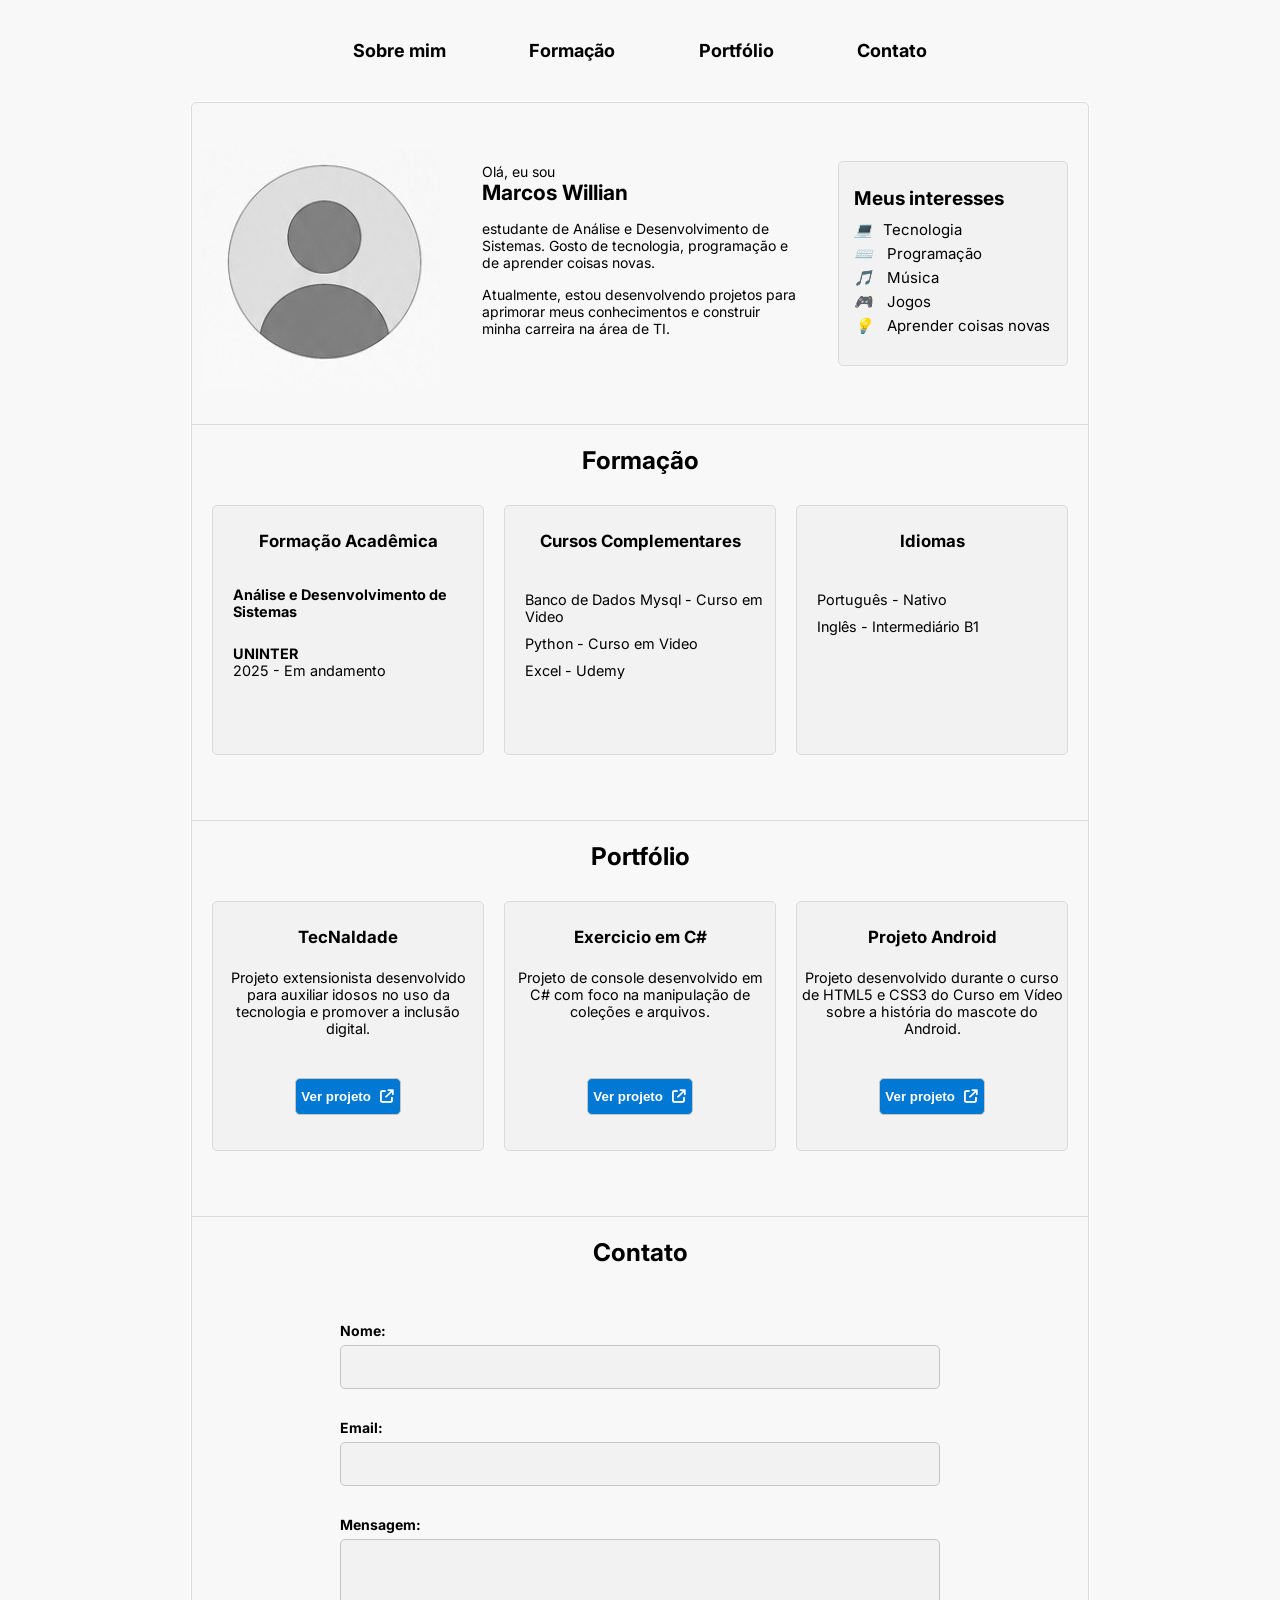
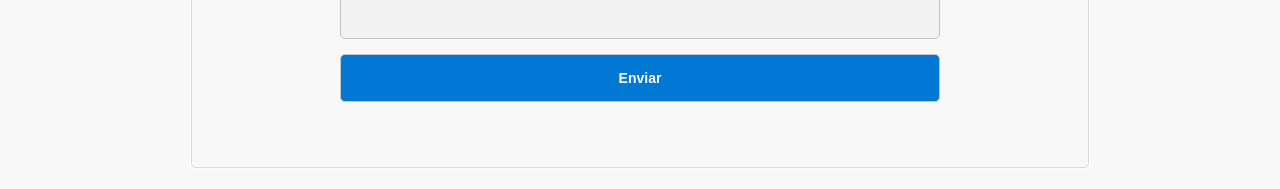
<file: index.html>
<!DOCTYPE html>
<html lang="pt-br">
<head>
    <meta charset="UTF-8">
    <meta name="viewport" content="width=device-width, initial-scale=1.0">
    <title>Portifólio</title>
    <link rel="stylesheet" href="style.css">
    <link rel="stylesheet" href="https://cdnjs.cloudflare.com/ajax/libs/font-awesome/6.7.2/css/all.min.css">
    <script src="script.js" defer></script>
</head>
<body>
    <nav>
        <!-- menu de navegação -->
        <ul id="menunav">
            <li class="lista"><a  href="#sobremim" class="linkmenu">Sobre mim</a></li>
            <li class="lista"><a href="#formacao" class="linkmenu">Formação</a></li>
            <li class="lista"><a href="#portfolio" class="linkmenu">Portfólio</a></li>
            <li class="lista"><a href="#contato" class="linkmenu">Contato</a></li>
        </ul>
    </nav>


    <!-- Página principal -->
    <main>
        <section id="sobremim">
            <div id="container1">
                <div class="item">
                    <img src="imagens/image.png" id="img01" alt="">
                </div>
                <div class="item" id="apresentacao">
                    <p>Olá, eu sou</p>

                    <h1>Marcos Willian</h1>

                    <p id="paragrafo1">estudante de Análise e Desenvolvimento de Sistemas. Gosto de tecnologia, programação e de aprender coisas novas.</p>
                    
                    <p> Atualmente, estou desenvolvendo projetos para aprimorar meus conhecimentos e construir minha carreira na área de TI.</p>
                </div>

                <div class="item" id="interesses">
                    <h3>Meus interesses</h3>
                    <p><i>💻</i>Tecnologia</p>
                    <p><i>⌨️</i> Programação</p>
                    <p><i>🎵</i> Música</p>
                    <p><i>🎮</i> Jogos</p>
                    <p><i>💡</i> Aprender coisas novas</p>
                </div>
            </div>
        </section>
        

        <!-- seção de formação com 3 cards  -->
        <section id="formacao">
            <h1 class="h1s">Formação</h1>
            <div id="container2">

                <div class="item2">
                    <h3> Formação Acadêmica</h3>
                    <p >
                        <strong>Análise e Desenvolvimento de Sistemas</strong>
                    </p>
                    <p>
                        <strong>UNINTER</strong> 
                        <br> 2025 - Em andamento
                    </p>
                </div>

                <div class="item2">
                    <h3> Cursos Complementares</h3>
                    <ul>
                        <li class="listacursos">Banco de Dados Mysql - Curso em Video</li>
                        <li class="listacursos">Python - Curso em Video</li>
                        <li class="listacursos">Excel - Udemy</li>
                    </ul>
                </div>

                <div class="item2">
                    <h3> Idiomas</h3>

                    <ul>
                        <li class="listacursos">Português - Nativo </li>
                        <li class="listacursos">Inglês - Intermediário B1</li>
                    </ul>
                </div>
            </div>
        </section>
        

        <!-- seçao do portfolio com 3 cards e botões para direcionar para os projetos -->
         <section id="portfolio"> 
            <h1 class="h1s" >Portfólio</h1>

            <div id="container3">
                <div class="item3">
                    <h3>TecNaIdade</h3>
                    <p class="descricao">Projeto extensionista desenvolvido para auxiliar idosos no uso da tecnologia e promover a inclusão digital.</p>
                    <button class="btn-projeto">
                        <a href="https://mxrcos7k.github.io/ProjetoExtensionista/"  target="_blank" class="linkprojeto">
                        Ver projeto
                        <i class="fa-solid fa-arrow-up-right-from-square iconebotao" ></i>
                        </a>
                    </button>
                </div>

                <div class="item3">
                    <h3>Exercicio em C#</h3>
                    <p class="descricao">Projeto de console desenvolvido em C# com foco na manipulação de coleções e arquivos.</p>
                    <button class="btn-projeto">
                        <a href="https://github.com/mxrcos7k/GerenciadorTarefas" target="_blank" class="linkprojeto">
                        Ver projeto
                        <i class="fa-solid fa-arrow-up-right-from-square iconebotao" ></i>
                        </a>
                    </button>
                </div>

                <div class="item3">
                    <h3>Projeto Android</h3>
                    <p class="descricao">Projeto desenvolvido durante o curso de HTML5 e CSS3 do Curso em Vídeo sobre a história do mascote do Android.</p>
                    <button class="btn-projeto">
                        <a href="https://mxrcos7k.github.io/projetoAndroid/ " target="_blank" class="linkprojeto">
                        Ver projeto
                        <i class="fa-solid fa-arrow-up-right-from-square iconebotao" ></i>
                        </a>
                    </button>
                </div>
            </div>
         </section>


        <!-- Seção de contato. formulario com required para impedir o usuario de deixar a aba vazia -->
        <section id="contato">
            <div id="container4">
                <h1 class="h1s" id="h1contato">Contato </h1>
                <div id="content">
                    <form id="formContato">
                        <label for="nome">Nome:</label>
                        <input type="text" required id="nome">
                        <label for="email">Email:</label>
                        <input type="email"id="email">
                        <label for="mensagem">Mensagem:</label>
                        <textarea id="mensagem" required></textarea>
                        <button type="submit">Enviar</button>
                    </form>
                </div>
            </div>
        </section>
    </main>
    <!-- um pequeno espaço no final da pagina -->
     <div id="space"></div>
</body>
</html>
</file>
<file: style.css>
@import url('https://fonts.googleapis.com/css2?family=Inter:ital,opsz,wght@0,14..32,100..900;1,14..32,100..900&display=swap');

/* config global */
*{
    margin: 0px;
    padding: 0px;
    box-sizing: border-box;
}

/* todos os principais titulos */
.h1s{
    text-align: center;
    font-family: "Inter", sans-serif;
    font-size: 1.7em;
    padding-block: 20px;  
}

/* as letras estavam grandes, entao usei isso pra reduzir tudo de uma vez */
html{
    font-size: 90%;
    
}

body{
    background-color: #F8F8F8;
}


main{
    max-width: 900px;
    margin: auto;
    border: 1px solid rgba(255, 255, 255, 0.6);
    
}

/* menu de navegação */
#menunav{  
    list-style: none;
    text-align: center;
}

.lista{
    font-family: "Inter", sans-serif;
    font-weight: 700;
    font-size: 18px;
    display: inline-block;
    padding: 40px;
    color: black;
    
}

.linkmenu{
   text-decoration: none; 
   color: black;
}



/* Primeira section sobremim */
section#sobremim{
    border: 1px solid #DBDBDB;
    border-top-left-radius: 5px;
    border-top-right-radius: 5px;
    background-color: #F8F8F8;
    padding-inline: 10px;
}

#img01{
    padding-top: 15px;
}

#container1{
    display: grid;
    grid-template-columns: 2fr 3fr 2fr;
    grid-template-rows: 3fr;

}
.item{
    margin-block: 30px;
    min-height: 250px;
}

#paragrafo1{
    padding-bottom: 15px;
}

div.item > h1{
    font-family: "Inter", sans-serif;
    padding-bottom: 15px;
    
}

div.item > p{
    font-family: "Inter", sans-serif;
}


/* div interesses */
div#apresentacao{
    font-size: 14px;
    padding: 30px;
}

div#interesses{
    min-height: 200px;
    padding-block: 25px;
    padding-left: 15px;
    align-self: center;
    margin: 10px;
    background-color: #F2F2F2;
    border-radius: 5px;
    border: 1px solid #DBDBDB;
    
}

#interesses > h3{
    font-family: "Inter", sans-serif;
    font-size: 19px;
    font-weight: 700;
    padding-bottom: 10px;
}

#interesses > p{
    font-family: "Inter", sans-serif;
    font-size: 15px;
    font-weight: normal;
    padding-bottom: 5px;
}

i{
    padding-right: 10px;
}






/* section Formação */
 section#formacao{
    border-left:1px solid #DBDBDB; 
    border-right:1px solid #DBDBDB; 
    background-color: #F8F8F8;
    padding-inline: 10px;
}


#container2{
    display: grid;
    grid-template-columns: 2fr 2fr 2fr;
    grid-template-rows: 3fr;
}

.item2{
    min-height: 250px;
    font-family: "Inter", sans-serif;
    border: 1px solid #DBDBDB;
    border-radius: 5px;
    margin: 10px;
    margin-bottom: 65px;
    background-color: #F2F2F2;
    
}

.item2 > h3{
    text-align: center;
    padding-top: 25px;
    padding-bottom: 10px;
}

.item2 > p{
    text-align: left;
    padding-top: 25px;
    padding-left: 20px;
}

.item2 > ul{
    text-align: left;
    padding-top: 25px;
    padding-left: 20px;
    list-style: none;
}

.listacursos{
    padding-block: 5px; 
}








/* section do portfolio */
section#portfolio{
    border:1px solid #DBDBDB; 
    border-bottom: none;
    background-color: #F8F8F8;
    padding-inline: 10px;
}

section#portfolio > h1{
    text-align: center;
}

#container3{
    display: grid;
    grid-template-columns: 2fr 2fr 2fr;
    grid-template-rows: 3fr;
}

.item3{
    min-height: 250px;
    font-family: "Inter", sans-serif;
    border: 1px solid #DBDBDB;
    border-radius: 5px;
    margin: 10px;
    margin-bottom: 65px;
    background-color: #F2F2F2;

    display: flex;
    flex-direction: column;
}

.item3 > h3{
    text-align: center;
    padding-top: 25px;
}

.item3 > p{
    text-align: center;
    padding-top: 22px;
    padding-inline: 1px;
}





 /* css do botao do portfolio */
.linkprojeto{
    color: white;
    font-weight: bold;
    text-decoration: none;
}

.iconebotao{
    padding-left: 5px;
    padding-right: 2px;
    
}

 .btn-projeto{
    background-color: #0078d4;
    display: inline-flex;
    align-items: flex-start;
    margin-top: auto; /* mágica acontece aqui */
    margin-left: auto;
    margin-right: auto;
    margin-bottom: 35px;
    padding-block: 10px;
    padding-inline: 5px;
    border: 1px solid #c6c4c4;
    border-radius: 5px;
    transition: 0.2s;
    width: fit-content
}
.btn-projeto:hover{
    background-color: #0063b1;
} 






/* Section Contato  parte do formulario*/
section#contato{
    border:1px solid #DBDBDB; 
    background-color: #F8F8F8;
    border-bottom-left-radius: 5px;
    border-bottom-right-radius: 5px;
    padding-inline: 10px;
}

#container4{
    min-height: 550px;
    font-family: "Inter", sans-serif;  
}

#h1contato{
    padding-bottom: 40px;
}

#formContato {
    display: flex;
    flex-direction: column;
    width: 100%;
    max-width: 600px;
    margin: auto;
    margin: auto;
    
}

#formContato label {
    padding-top: 15px;
    font-weight: bold;
    margin-bottom: 6px;
    font-size: 14px;  
}

#formContato input,
#formContato textarea {
    background: #F2F2F2;
    padding: 12px;
    border: none;
    border-radius: 5px;
    font-size: 16px;
    margin-bottom: 15px;
    border: 1px solid #c6c4c4;
}

#formContato textarea {
    height: 100px;
    resize: none; 
}

#formContato button {
    
    padding: 15px;
    border: 1px solid #c6c4c4;
    border-radius: 5px;
    background-color: #0078d4;
    color: white;
    font-size: 14px;
    font-weight: bold;
    cursor: pointer;
    transition: 0.3s;
}

#formContato button:hover {
    background-color: #0063b1;
}

#space{
    padding-top: 20px;
}
</file>
